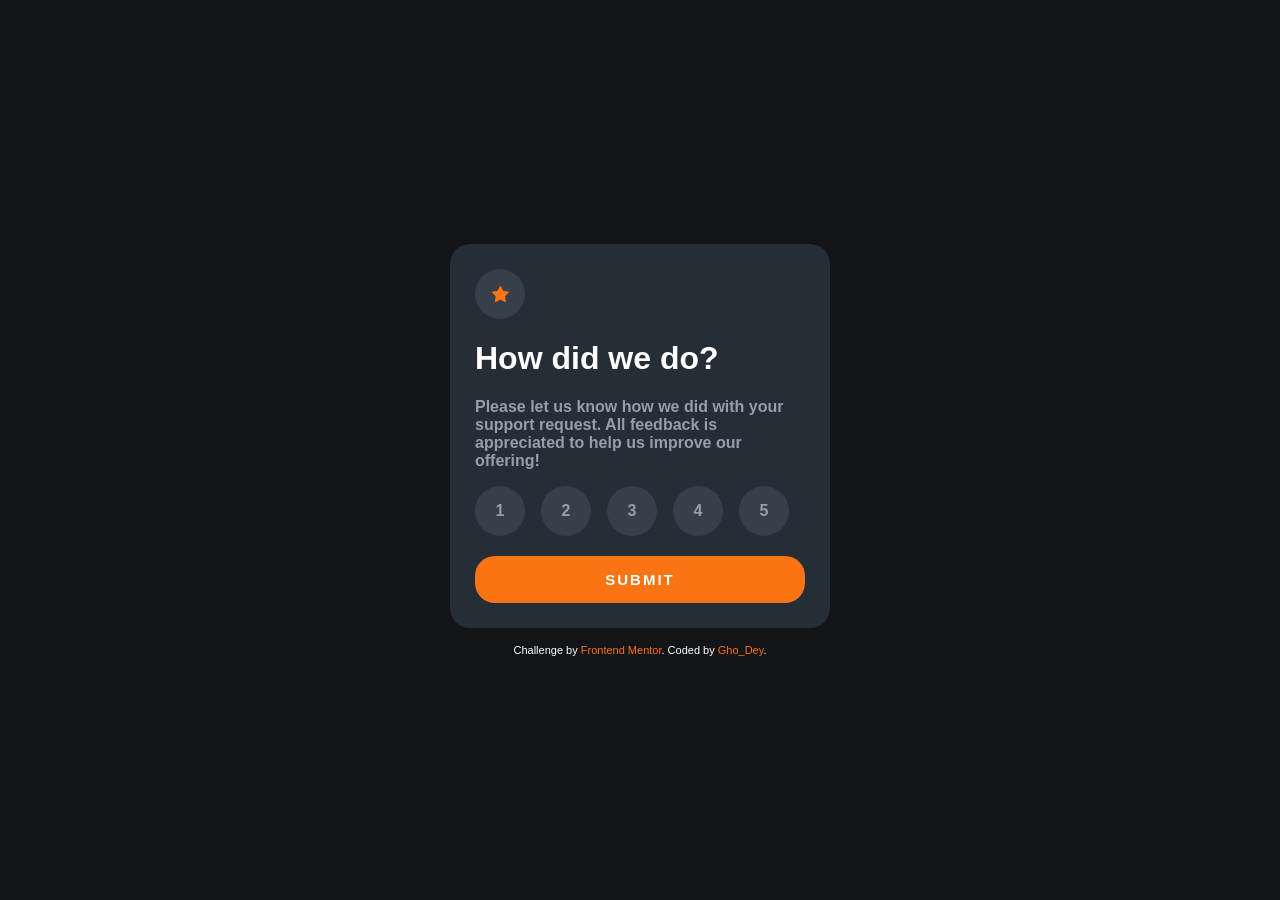
<file: index.html>
<!DOCTYPE html>
<html lang="en">
<head>
    <meta charset="UTF-8">
    <meta http-equiv="X-UA-Compatible" content="IE=edge">
    <meta name="viewport" content="width=device-width, initial-scale=1.0">
    <title>Document</title>
</head>
<link rel="stylesheet" href="Rating.css">
<body>
    <main id="MainElement">
        <div class="circle">
            <svg width="17" height="16" xmlns="http://www.w3.org/2000/svg"><path d="m9.067.43 1.99 4.031c.112.228.33.386.58.422l4.45.647a.772.772 0 0 1 .427 1.316l-3.22 3.138a.773.773 0 0 0-.222.683l.76 4.431a.772.772 0 0 1-1.12.813l-3.98-2.092a.773.773 0 0 0-.718 0l-3.98 2.092a.772.772 0 0 1-1.119-.813l.76-4.431a.77.77 0 0 0-.222-.683L.233 6.846A.772.772 0 0 1 .661 5.53l4.449-.647a.772.772 0 0 0 .58-.422L7.68.43a.774.774 0 0 1 1.387 0Z" fill="#FC7614"/></svg>
        </div>
        <div class="heading">
            <h1>How did we do?</h1>
            <p>Please let us know how we did with your support request. All feedback is appreciated
                to help us improve our offering!
            </p>
        </div>
        <div class="rates">
            <div class="rates-item circle" id="one">
                <span>1</span>
            </div>
            <div class="rates-item circle" id="two">
                <span>2</span>
            </div>
            <div class="rates-item circle" id="three">
                <span>3</span>
            </div>
            <div class="rates-item circle" id="four">
                <span>4</span>
            </div>
            <div class="rates-item circle" id="five">
                <span>5</span>
            </div>
        </div>
        <button id="Submit">Submit</button>
    </main>
    <div class="feedback" id="feedbackMessage">
        <svg width="162" height="108" xmlns="http://www.w3.org/2000/svg"><g fill="none"><path d="M30 93.744h-.044a23.456 23.456 0 0 1-1.61-.189.543.543 0 0 1 .155-1.076c.52.076 1.04.135 1.563.178a.538.538 0 0 1-.043 1.076l-.022.01Zm5.37-.205a.538.538 0 0 1-.08-1.076 19.51 19.51 0 0 0 1.54-.306.536.536 0 0 1 .645.403.538.538 0 0 1-.397.646c-.537.129-1.074.236-1.611.323l-.097.01Zm-12.137-1.312a.536.536 0 0 1-.183-.033 24.346 24.346 0 0 1-1.525-.608.539.539 0 0 1 .424-.99c.483.21.983.404 1.472.587a.538.538 0 0 1-.188 1.044Zm18.759-.829a.538.538 0 0 1-.242-1.022c.467-.226.934-.479 1.39-.742a.536.536 0 1 1 .538.93c-.478.275-.967.538-1.45.78a.536.536 0 0 1-.258.054h.022Zm-24.994-2.292a.536.536 0 0 1-.29-.08c-.457-.29-.913-.597-1.36-.91a.536.536 0 1 1 .612-.882c.436.307.876.597 1.322.883a.538.538 0 0 1-.284.99Zm30.772-1.544a.537.537 0 0 1-.408-.193.539.539 0 0 1 .06-.759l.117-.124c.355-.306.715-.624 1.074-.957a.537.537 0 1 1 .73.79c-.375.345-.74.673-1.106.985l-.123.102a.537.537 0 0 1-.344.156Zm-36.326-2.69a.537.537 0 0 1-.36-.14c-.402-.37-.8-.747-1.18-1.124a.539.539 0 0 1 .751-.769c.376.371.763.737 1.155 1.076a.538.538 0 0 1 .032.764.537.537 0 0 1-.398.194Zm41.305-2.21a.537.537 0 0 1-.398-.899c.355-.393.715-.79 1.074-1.2a.537.537 0 1 1 .806.71c-.365.415-.725.818-1.074 1.21a.537.537 0 0 1-.408.152v.026ZM6.724 79.723a.537.537 0 0 1-.424-.204 41.79 41.79 0 0 1-.989-1.308.539.539 0 0 1 .124-.753.536.536 0 0 1 .746.124c.312.425.629.85.962 1.27a.539.539 0 0 1-.42.871Zm50.579-2.383a.539.539 0 0 1-.419-.877c.338-.414.677-.828 1.015-1.253a.537.537 0 1 1 .838.672l-1.02 1.259a.537.537 0 0 1-.414.199ZM2.9 73.887a.537.537 0 0 1-.473-.312c-.257-.5-.499-1-.714-1.485a.539.539 0 0 1 .685-.72c.133.052.24.154.298.285.21.462.44.946.687 1.425a.539.539 0 0 1-.483.786v.021Zm58.753-2.028a.537.537 0 0 1-.424-.866l.988-1.275a.537.537 0 1 1 .848.656l-.988 1.275a.537.537 0 0 1-.424.188v.022ZM.682 67.286a.537.537 0 0 1-.537-.462A17.06 17.06 0 0 1 0 65.16a.538.538 0 1 1 1.074 0c.018.519.063 1.036.134 1.55a.539.539 0 0 1-.462.607l-.064-.032Zm65.24-.973a.537.537 0 0 1-.43-.867l.984-1.28a.536.536 0 0 1 .853.65l-.993 1.265a.537.537 0 0 1-.414.21v.022Zm88.49-2.96a.724.724 0 0 1-.15 0 .537.537 0 0 1-.366-.666c.134-.474.28-.99.424-1.544a.538.538 0 0 1 .655-.388.537.537 0 0 1 .382.662c-.145.538-.29 1.076-.43 1.565a.537.537 0 0 1-.515.372Zm-84.247-2.592a.536.536 0 0 1-.424-.867l.983-1.28a.54.54 0 1 1 .854.662l-.989 1.275a.537.537 0 0 1-.413.183l-.01.027Zm-68.924-.382a.536.536 0 0 1-.156 0 .538.538 0 0 1-.355-.673 21.47 21.47 0 0 1 .537-1.565.537.537 0 1 1 .994.403c-.193.49-.37.985-.537 1.474a.537.537 0 0 1-.473.334l-.01.027Zm154.782-3.863a.311.311 0 0 1-.102 0 .538.538 0 0 1-.43-.624c.097-.538.188-1.044.28-1.582a.545.545 0 1 1 1.073.178c-.09.538-.182 1.076-.279 1.614a.537.537 0 0 1-.542.414ZM74.46 55.209a.537.537 0 0 1-.424-.872l1.004-1.27a.537.537 0 1 1 .838.673l-.999 1.264a.537.537 0 0 1-.408.205h-.01ZM4.436 54.165a.539.539 0 0 1-.43-.855c.323-.436.666-.872 1.02-1.297a.537.537 0 1 1 .822.694 22.92 22.92 0 0 0-.977 1.237.537.537 0 0 1-.435.221Zm74.408-4.417a.539.539 0 0 1-.414-.877l1.026-1.248a.537.537 0 1 1 .843.667l-1.02 1.243a.537.537 0 0 1-.435.215Zm78.124-.161h-.043a.538.538 0 0 1-.494-.576c.043-.538.075-1.076.107-1.614a.538.538 0 0 1 .564-.538c.295.018.52.27.505.565a54.253 54.253 0 0 1-.107 1.614.538.538 0 0 1-.532.549ZM9.28 49.13a.537.537 0 0 1-.338-.958c.8-.646 1.316-.99 1.337-1.006a.536.536 0 0 1 .59.898s-.499.334-1.25.942a.536.536 0 0 1-.35.124h.011Zm74.075-4.74a.537.537 0 0 1-.403-.888c.35-.408.704-.817 1.074-1.22a.537.537 0 1 1 .806.71c-.355.403-.71.806-1.074 1.215a.537.537 0 0 1-.414.183h.01Zm73.742-1.797a.537.537 0 0 1-.537-.505 54.325 54.325 0 0 0-.118-1.614.54.54 0 1 1 1.074-.097c.048.538.091 1.076.118 1.614 0 .285-.221.52-.505.538l-.032.064Zm-69.064-3.416a.537.537 0 0 1-.392-.904c.365-.398.735-.79 1.106-1.178a.536.536 0 0 1 .779.737l-1.074 1.173a.537.537 0 0 1-.44.172h.02Zm68.092-3.502a.537.537 0 0 1-.537-.409 22.668 22.668 0 0 0-.408-1.533.539.539 0 0 1 1.03-.307c.151.538.296 1.05.425 1.587a.539.539 0 0 1-.398.651l-.112.01Zm-63.221-1.512a.537.537 0 0 1-.376-.92l1.165-1.13a.537.537 0 1 1 .763.76c-.387.365-.768.741-1.155 1.118a.537.537 0 0 1-.419.172h.022Zm5.14-4.745a.537.537 0 0 1-.355-.941l1.235-1.076a.539.539 0 1 1 .693.828c-.408.34-.817.689-1.225 1.039a.537.537 0 0 1-.37.15h.021Zm55.197-.575c-.247-.468-.505-.931-.779-1.378a.537.537 0 1 1 .918-.554c.285.463.537.947.811 1.431a.539.539 0 0 1-.478.791.537.537 0 0 1-.472-.29ZM103.5 25.055a.539.539 0 0 1-.322-.974c.44-.322.88-.634 1.32-.946a.537.537 0 0 1 .845.394.54.54 0 0 1-.227.488l-1.3.93a.536.536 0 0 1-.338.108h.022Zm46.132-1.56a.537.537 0 0 1-.381-.161c-.359-.359-.74-.717-1.144-1.076a.536.536 0 1 1 .709-.807c.408.36.81.742 1.197 1.135a.539.539 0 0 1 0 .759.537.537 0 0 1-.403.15h.022Zm-40.279-2.28a.537.537 0 0 1-.274-1.001c.473-.275.946-.538 1.418-.797a.54.54 0 0 1 .81.474.542.542 0 0 1-.273.468c-.467.253-.929.538-1.39.785a.536.536 0 0 1-.344.07h.053Zm34.737-1.894a.504.504 0 0 1-.258-.07c-.451-.248-.924-.49-1.407-.716a.539.539 0 0 1 .462-.974c.499.237.988.49 1.46.748a.538.538 0 0 1-.257 1.012Zm-28.49-1.195a.537.537 0 0 1-.2-1.038c.505-.204 1.01-.398 1.52-.581a.537.537 0 0 1 .366 1.011c-.495.178-.989.366-1.483.57a.536.536 0 0 1-.247.038h.043Zm22.045-1.452a.777.777 0 0 1-.156 0c-.505-.15-1.02-.29-1.53-.41a.553.553 0 0 1 .252-1.075c.537.129 1.074.269 1.611.425a.542.542 0 0 1-.15 1.076l-.027-.016Zm-15.456-.597a.537.537 0 0 1-.118-1.066c.537-.107 1.074-.21 1.61-.29a.543.543 0 0 1 .59.735.544.544 0 0 1-.423.34c-.537.082-1.036.178-1.557.286a.365.365 0 0 1-.102-.005Zm8.555-.603h-.038a32.41 32.41 0 0 0-1.579-.06.538.538 0 0 1 0-1.075c.537 0 1.074.027 1.638.06a.538.538 0 0 1-.032 1.075h.01Z" fill="#E6E6E6"/><path fill="#39475F" d="M119.847 100.221H58.146L70.332.793h55.025l5.747 7.601z"/><path fill="#61728D" d="M113.172 100.221H51.465L63.651.793h61.706z"/><path fill="#181F27" d="M110.132 81.354H58.576l8.791-71.695h51.557z"/><path fill="#1E252E" d="m92.743 50.055 14.897.177-.29 2.308-14.607-.252z"/><path fill="#39475F" d="m51.465 100.221 7.422 6.864 60.037.915.923-7.779z"/><path d="M99.096 29.058s2.572.183 3.888 5.03c1.316 4.847.865 18.377.865 18.377l-11.096-.177s-5.537-20.137 6.343-23.23Z" fill="#2D394B"/><path fill="#FC7614" d="M5.42 32.843 45.778 0l21.18 26.119L26.603 58.96z"/><path fill="#FFF" d="M27.49 21.931 45.56 7.226l3.497 4.313-18.07 14.706z"/><path d="m25.272 45.175 5.338-4.345a2.772 2.772 0 0 1 3.902.404 2.781 2.781 0 0 1-.404 3.91l-5.338 4.344a2.772 2.772 0 0 1-3.903-.404 2.781 2.781 0 0 1 .405-3.91ZM37.33 35.365l16.89-13.743a2.772 2.772 0 0 1 3.902.404 2.781 2.781 0 0 1-.405 3.909L40.83 39.679a2.772 2.772 0 0 1-3.903-.404 2.781 2.781 0 0 1 .405-3.91Z" fill="#FFF" opacity=".46"/><ellipse fill="#FFF" opacity=".3" cx="17.937" cy="33.636" rx="3.673" ry="3.68"/><ellipse fill="#FFF" opacity=".3" cx="21.664" cy="30.284" rx="3.673" ry="3.68"/><path d="M99.096 29.058s-5.838 2.103-3.803 18.581c1.493 12.073-3.55 28.056-11.004 28.25-7.454.193-21.202-.463-21.202-.463s7.159-18.56 5.676-34.145a14.786 14.786 0 0 1 .763-6.456c.87-2.373 2.487-4.842 5.494-5.245 6.004-.818 24.076-.522 24.076-.522Z" fill="#BAD6FA"/><path d="m58.957 76.63 26.342-.537s-4.017-3.992-4.27-14.154l-36.234.538a31.494 31.494 0 0 0 2.841 7.531 12.547 12.547 0 0 0 11.32 6.623Z" fill="#546F8D"/><path fill="#2D394B" d="m78.21 14.834-.918 6.041h26.621l.806-6.041z"/><path d="M85.54 86.19c-2.872-2.517-7.416-2.022-9.446 1.222a4.955 4.955 0 0 0-.8 2.647c0 3.98 2.744 6.59 8.227 5.492 4.184-.839 5.779-6.073 2.02-9.36Z" fill="#FFF" opacity=".48"/><ellipse fill="#FC7614" cx="147.188" cy="81.542" rx="14.812" ry="14.837"/><path d="M73.731 35.75a.537.537 0 0 1-.038-1.076c.113 0 11.343-.828 17.363-.29a.54.54 0 0 1-.096 1.076c-5.908-.538-17.079.274-17.186.285l-.043.005Zm-.891 7.279a.538.538 0 0 1-.038-1.076c.113 0 11.342-.828 17.363-.29a.54.54 0 0 1-.097 1.076c-5.907-.538-17.073.28-17.185.285l-.043.005Zm-.102 7.564a.538.538 0 0 1-.043-1.076c.112 0 11.347-.829 17.362-.29a.54.54 0 0 1-.096 1.075c-5.908-.538-17.073.28-17.186.286l-.037.005Zm-.715 7.564a.537.537 0 0 1-.037-1.076c.112 0 11.342-.829 17.362-.285a.54.54 0 0 1-.096 1.076c-5.908-.538-17.073.28-17.186.285h-.043Z" fill="#FFF"/></g></svg>
        <div class="selection">
            <span>You selected <span id="SelectionNumber"> <!-- Add rating here --> </span> out of 5</span>
        </div>
        <span>Thank you!</span>
        <p>We appreciate you taking the time to give a rating. If you ever need more support, 
            don’t hesitate to get in touch!
        </p>
    </div>
    <div class="attribution">
        Challenge by <a href="https://www.frontendmentor.io?ref=challenge" target="_blank">Frontend Mentor</a>. 
        Coded by <a href="https://github.com/ogpeprah1/intro-section-with-dropdown-navigation-main.git">Gho_Dey</a>.
      </div>
    <script src="Rating.js"></script>
</body>
</html>
</file>
<file: Rating.css>
*{
    box-sizing: border-box;
    font-family: 'Overpass', sans-serif;
}

body{
    background: hsl(216, 12%, 8%);
    display: flex;
    justify-content: center;
    align-items: center;
    flex-direction: column;
    height: 100vh;
    gap: 1em;
    padding: 0;
    margin: 0;
}

main{
    background-color: hsl(213, 19%, 18%);
    border-radius: 20px;
    padding: 25px;
    margin: 0;
}

.rates{
    display: flex;
    gap: 1em;
}

.circle{
    width: 50px;
    height: 50px;
    background-color: hsla(216, 12%, 54%,0.2);
    border-radius: 50%;
    display: flex;
    align-items: center;
    justify-content: center;
    color: hsl(217, 12%, 63%);
    font-weight: 700;
    transition: all 0.5s;
}

.rates-item:hover{
    cursor: pointer;
    background-color:hsl(25, 97%, 53%);
    color: white;
}


button{
    margin-top: 20px;
    border: none;
    width: 100%;
    border-radius: 20px;
    padding: 15px;
    font-size: 15px;
    text-transform: uppercase;
    color: white;
    font-weight: 700;
    letter-spacing: 2px;
    background-color: hsl(25, 97%, 53%);
    transition: all 0.5s;
}

button:hover{
    background-color: hsl(0, 0%, 100%);
    color: hsl(25, 97%, 53%);
    cursor: pointer;
}

.heading{
    width: 330px;
}

.heading>p{
    color: hsl(217, 12%, 63%);
    font-weight: 700;
}

.heading>h1{
    color: white;
}

.selection{
    background-color: hsla(216, 12%, 54%,0.1);
    padding: 5px 15px;
    border-radius: 20px;
}

.selection>span{
    color: hsl(25, 97%, 53%);
}

.feedback{
    align-items: center;
    justify-content: center;
    gap: 1.5em;
    background-color: hsl(213, 19%, 18%);
    border-radius: 20px;
    padding: 25px 10px;
    display: flex;
    flex-direction: column;
    display: none;
}

.feedback>span{
    color: hsl(0, 0%, 100%);
    font-weight: 700;
    font-size: 1.7em;
}

.feedback>p{
    color: hsl(217, 12%, 63%);
    font-weight: 700;
    text-align: center;
    width: 330px;
}

.attribution { 
    font-size: 11px; 
    text-align: center; 
    color: white;
}
.attribution a { 
    text-decoration: none;
    color: hsl(25, 97%, 53%);
}

@media screen and (max-width:375px){
    main{
        padding: 15px;
    }

    .rates{
        display: flex;
        gap: 0.8em;
    }

    .heading{
        width: 300px;
    }

    .feedback{
        padding: 15px 5px;
    }
}
</file>
<file: design/Rating.css>
*{
    box-sizing: border-box;
    font-family: 'Overpass', sans-serif;
}

body{
    background: hsl(216, 12%, 8%);
    display: flex;
    justify-content: center;
    align-items: center;
    flex-direction: column;
    height: 100vh;
    gap: 1em;
    padding: 0;
    margin: 0;
}

main{
    background-color: hsl(213, 19%, 18%);
    border-radius: 20px;
    padding: 25px;
    margin: 0;
}

.rates{
    display: flex;
    gap: 1em;
}

.circle{
    width: 50px;
    height: 50px;
    background-color: hsla(216, 12%, 54%,0.2);
    border-radius: 50%;
    display: flex;
    align-items: center;
    justify-content: center;
    color: hsl(217, 12%, 63%);
    font-weight: 700;
    transition: all 0.5s;
}

.rates-item:hover{
    cursor: pointer;
    background-color:hsl(25, 97%, 53%);
    color: white;
}


button{
    margin-top: 20px;
    border: none;
    width: 100%;
    border-radius: 20px;
    padding: 15px;
    font-size: 15px;
    text-transform: uppercase;
    color: white;
    font-weight: 700;
    letter-spacing: 2px;
    background-color: hsl(25, 97%, 53%);
    transition: all 0.5s;
}

button:hover{
    background-color: hsl(0, 0%, 100%);
    color: hsl(25, 97%, 53%);
    cursor: pointer;
}

.heading{
    width: 330px;
}

.heading>p{
    color: hsl(217, 12%, 63%);
    font-weight: 700;
}

.heading>h1{
    color: white;
}

.selection{
    background-color: hsla(216, 12%, 54%,0.1);
    padding: 5px 15px;
    border-radius: 20px;
}

.selection>span{
    color: hsl(25, 97%, 53%);
}

.feedback{
    align-items: center;
    justify-content: center;
    gap: 1.5em;
    background-color: hsl(213, 19%, 18%);
    border-radius: 20px;
    padding: 25px 10px;
    display: flex;
    flex-direction: column;
    display: none;
}

.feedback>span{
    color: hsl(0, 0%, 100%);
    font-weight: 700;
    font-size: 1.7em;
}

.feedback>p{
    color: hsl(217, 12%, 63%);
    font-weight: 700;
    text-align: center;
    width: 330px;
}

.attribution { 
    font-size: 11px; 
    text-align: center; 
    color: white;
}
.attribution a { 
    text-decoration: none;
    color: hsl(25, 97%, 53%);
}

@media screen and (max-width:375px){
    main{
        padding: 15px;
    }

    .rates{
        display: flex;
        gap: 0.8em;
    }

    .heading{
        width: 300px;
    }

    .feedback{
        padding: 15px 5px;
    }
}
</file>
